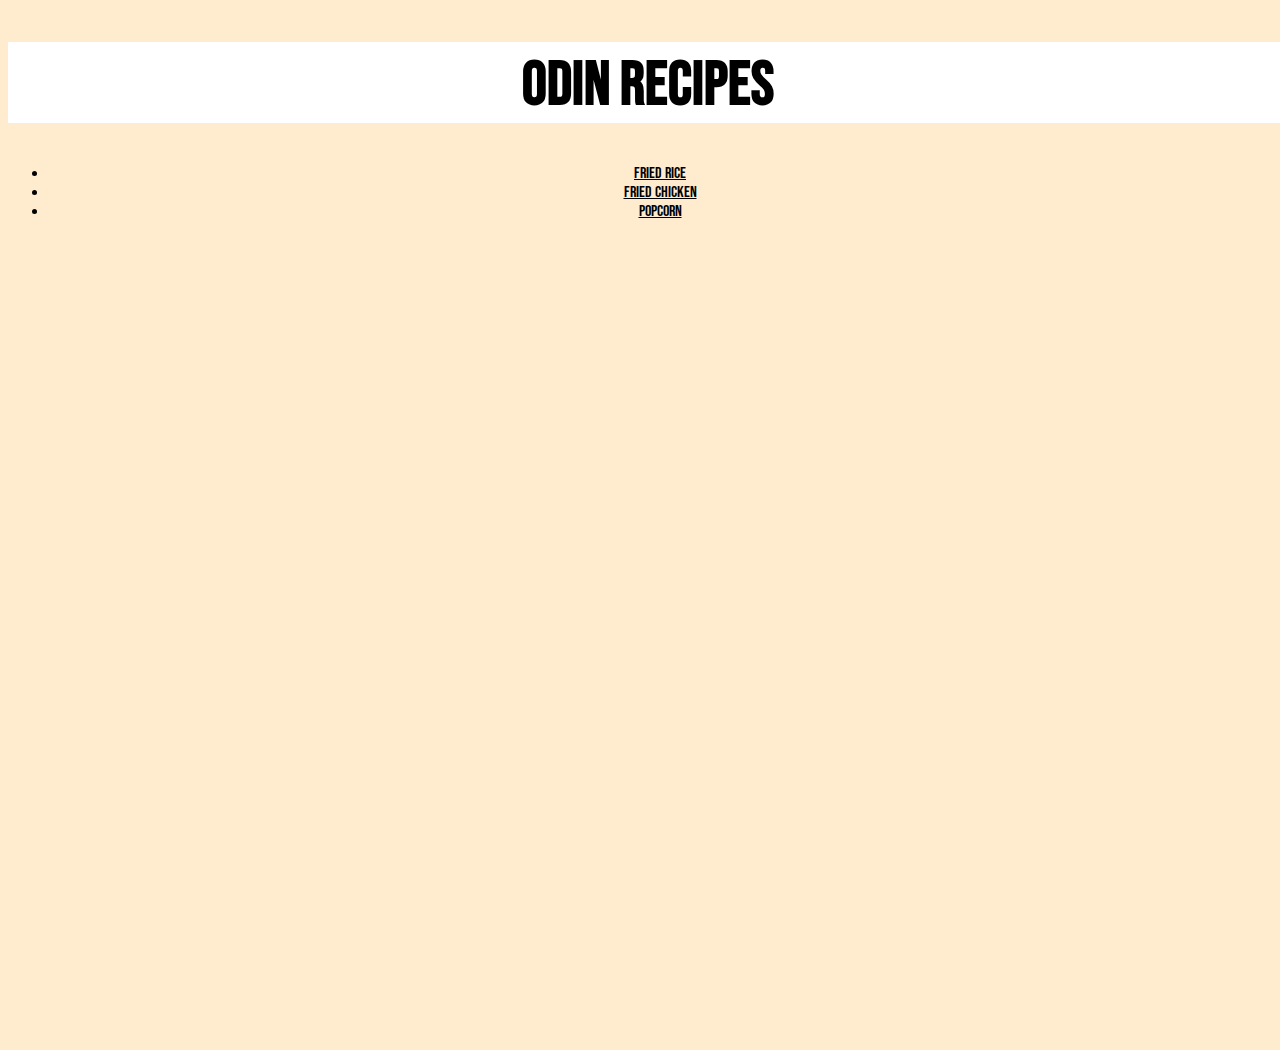
<file: index.html>
<!DOCTYPE html>
<html lang="en">
<head>
    <meta charset="UTF-8">
    <meta http-equiv="X-UA-Compatible" content="IE=edge">
    <meta name="viewport" content="width=device-width, initial-scale=1.0">
    
    <link rel="stylesheet" href="style.css">
    
    <title>Recipes</title>
</head>
<body>
    <h1 class="titlebanner">odin recipes</h1>
<ul class="list">

  <li>  <a href="recipes/friedrice.html">
    Fried Rice </li>
</a>
<li><a href="recipes/fried_chicken.html">Fried Chicken</a></li>
<li><a href="recipes/popcorn.html">Popcorn</a></li>
</ul>
    
</body>
</html>
</file>
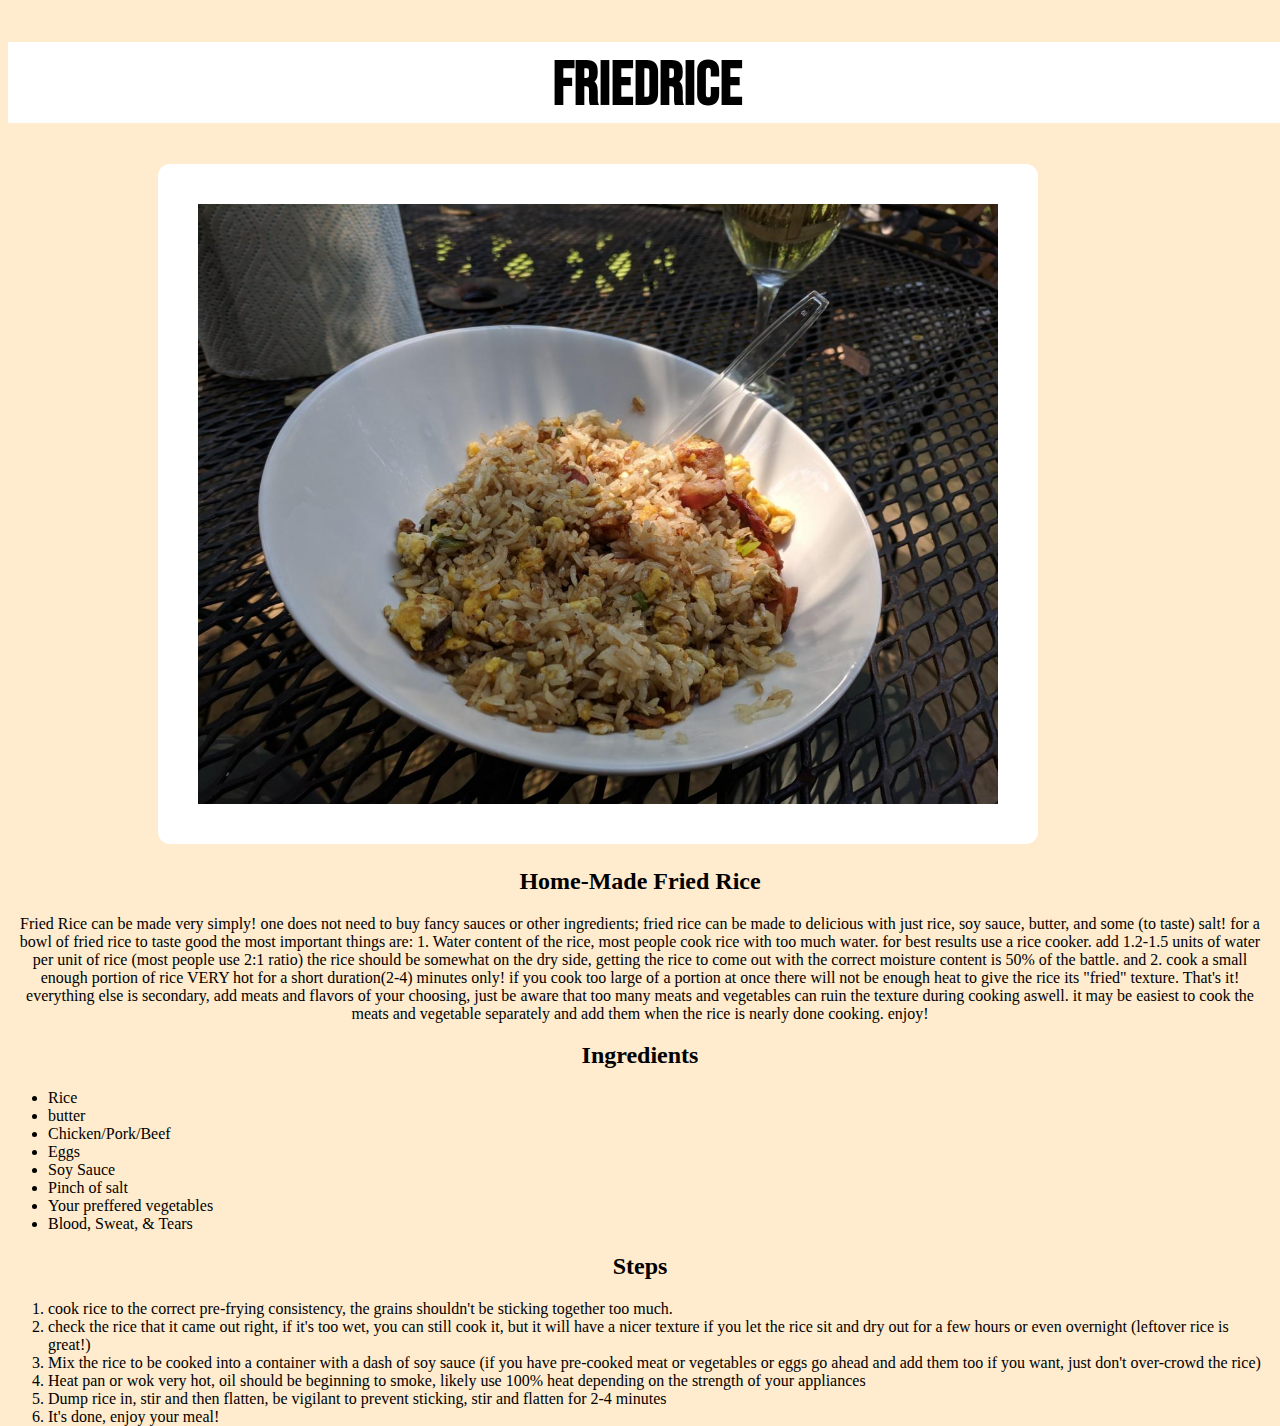
<file: friedrice.html>
<!DOCTYPE html>
<html>
<head>
   
    
    <title>Document</title>
	<link rel="stylesheet" type="text/css" href="style.css">
</link>
</head>
<body>
    <h1 class="titlebanner">FriedRice</h1>
    <img src="../photos/rice.jpg" alt="Fried Rice">
    <h2>Home-Made Fried Rice</h2>
    <p> Fried Rice can be made very simply! 
        one does not need to buy fancy sauces or other ingredients; 
        fried rice can be made to delicious with just rice, soy sauce, butter, and some (to taste) salt!
         for a bowl of fried rice to taste good the most important things are:
          1. Water content of the rice, most people cook rice with too much water. 
          for best results use a rice cooker. add 1.2-1.5 units of water per unit of rice 
          (most people use 2:1 ratio) the rice should be somewhat on the dry side, getting the rice to come out with the correct moisture content is 50% of the battle. and 2. cook a small enough portion of rice VERY hot for a short duration(2-4) minutes only!
        if you cook too large of a portion at once there will not be enough heat to give the rice its "fried" texture. That's it! everything else is secondary, add meats and flavors of your choosing, just be aware that too many meats and vegetables can ruin the texture during cooking aswell. it may be easiest to cook the meats and vegetable separately and add them when the rice is nearly done cooking. enjoy!

        
        </p>

        <h2>
            Ingredients
        </h2>
<ul>
    <li>Rice</li>
    <li>butter</li>
    <li>Chicken/Pork/Beef</li>
    <li>Eggs</li>
    <li>Soy Sauce</li>
    <li>Pinch of salt</li>
    <li>Your preffered vegetables</li>
    <li>Blood, Sweat, & Tears</li>
</ul>
<h2>
    Steps
</h2>
<ol>
    <li>cook rice to the correct pre-frying consistency, the grains shouldn't be sticking together too much.</li>
    <li>check the rice that it came out right, if it's too wet, you can still cook it, but it will have a nicer texture if you let the rice sit and dry out for a few hours or even overnight (leftover rice is great!)</li>
    <li>Mix the rice to be cooked into a container with a dash of soy sauce (if you have pre-cooked meat or vegetables or eggs go ahead and add them too if you want, just don't over-crowd the rice)</li>
    <li>Heat pan or wok very hot, oil should be beginning to smoke, likely use 100% heat depending on the strength of your appliances</li>
    <li>Dump rice in, stir and then flatten, be vigilant to prevent sticking, stir and flatten for 2-4 minutes</li>
    <li>It's done, enjoy your meal!</li>


</ol>

</body>
</html>
</file>
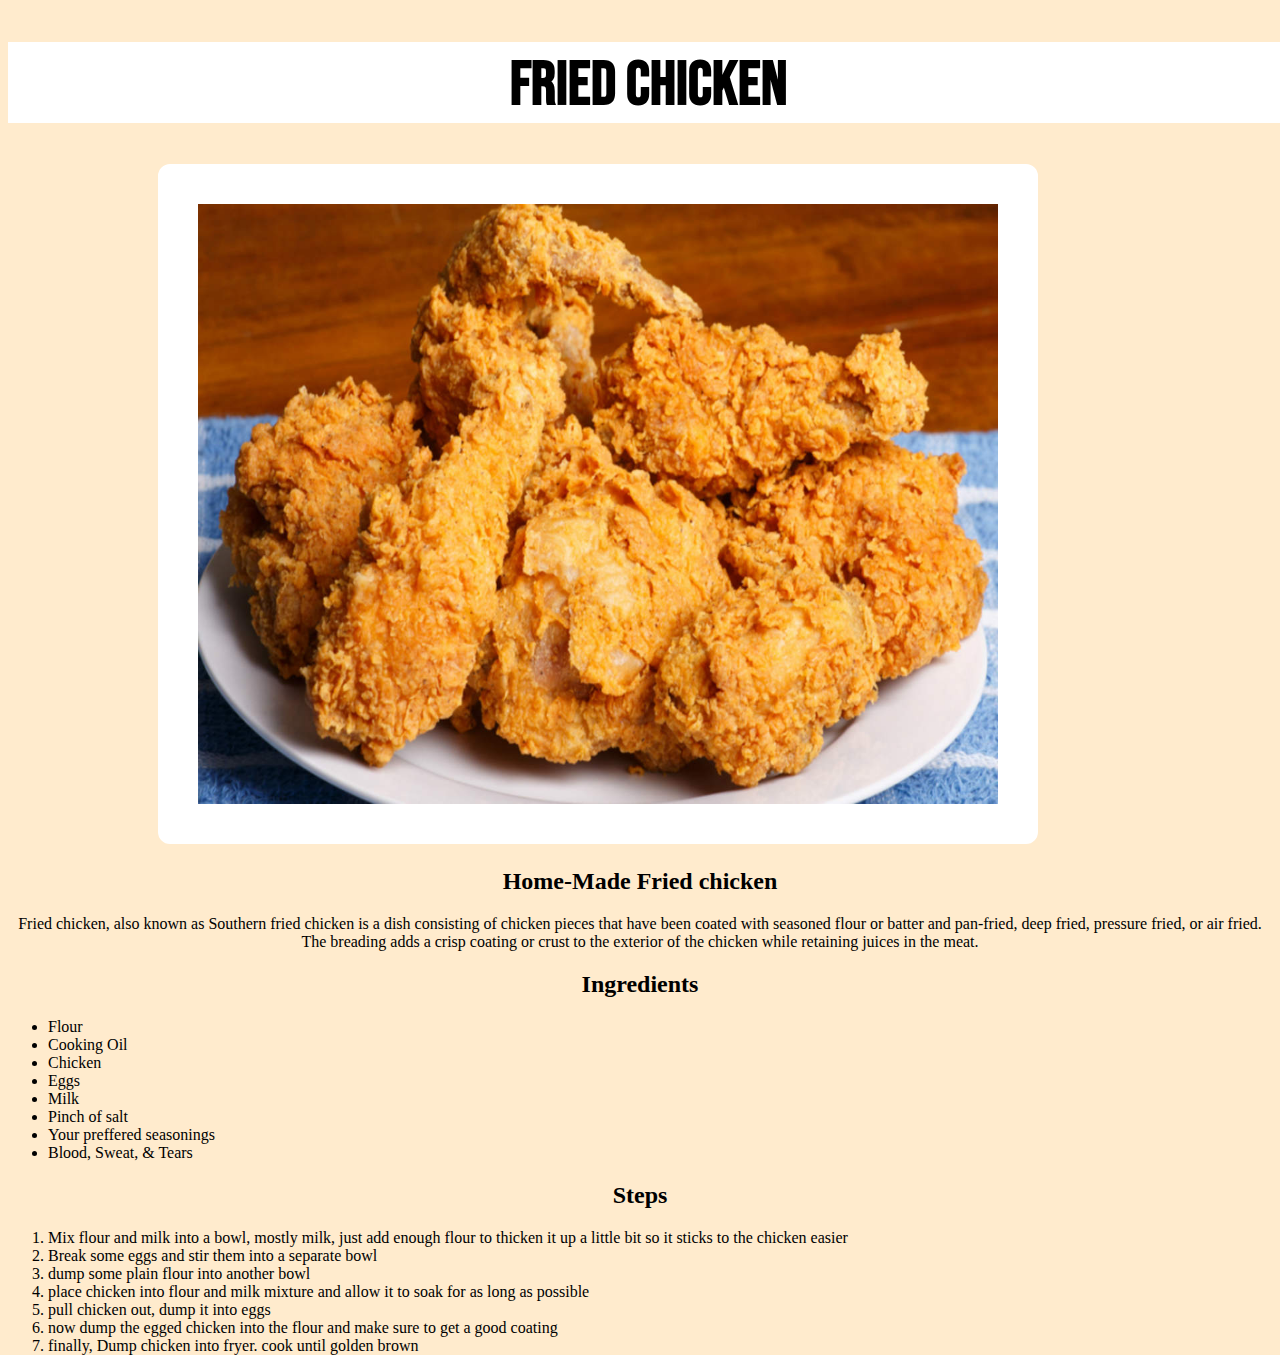
<file: recipes/fried_chicken.html>
<!DOCTYPE html>
<html lang="en">
<head>
    <meta charset="UTF-8">
    <meta http-equiv="X-UA-Compatible" content="IE=edge">
    <meta name="viewport" content="width=device-width, initial-scale=1.0">
    <title>Document</title>
	<link rel="stylesheet" href="../style.css">
</head>
<body>
    <h1>Fried Chicken</h1>
    <img src="../photos/chicken.jpeg" alt="Fried chicken">
    <h2>Home-Made Fried chicken</h2>
    <p> 
        Fried chicken, also known as Southern fried chicken is a dish consisting of chicken pieces that have been coated with seasoned flour or batter and pan-fried, deep fried, pressure fried, or air fried. The breading adds a crisp coating or crust to the exterior of the chicken while retaining juices in the meat.
        </p>

        <h2>
            Ingredients
        </h2>
<ul>
    <li>Flour</li>
    <li>Cooking Oil</li>
    <li>Chicken</li>
    <li>Eggs</li>
    <li>Milk</li>
    <li>Pinch of salt</li>
    <li>Your preffered seasonings</li>
    <li>Blood, Sweat, & Tears</li>
</ul>
<h2>
    Steps
</h2>
<ol>
    <li>Mix flour and milk into a bowl, mostly milk, just add enough flour to thicken it up a little bit so it sticks to the chicken easier</li>
    <li>Break some eggs and stir them into a separate bowl</li>
    <li>dump some plain flour into another bowl</li>
    <li>place chicken into flour and milk mixture and allow it to soak for as long as possible</li>
    <li>pull chicken out, dump it into eggs</li>
    <li>now dump the egged chicken into the flour and make sure to get a good coating</li>
    <li>finally, Dump chicken into fryer. cook until golden brown</li>


</ol>

</body>
</html>
</file>
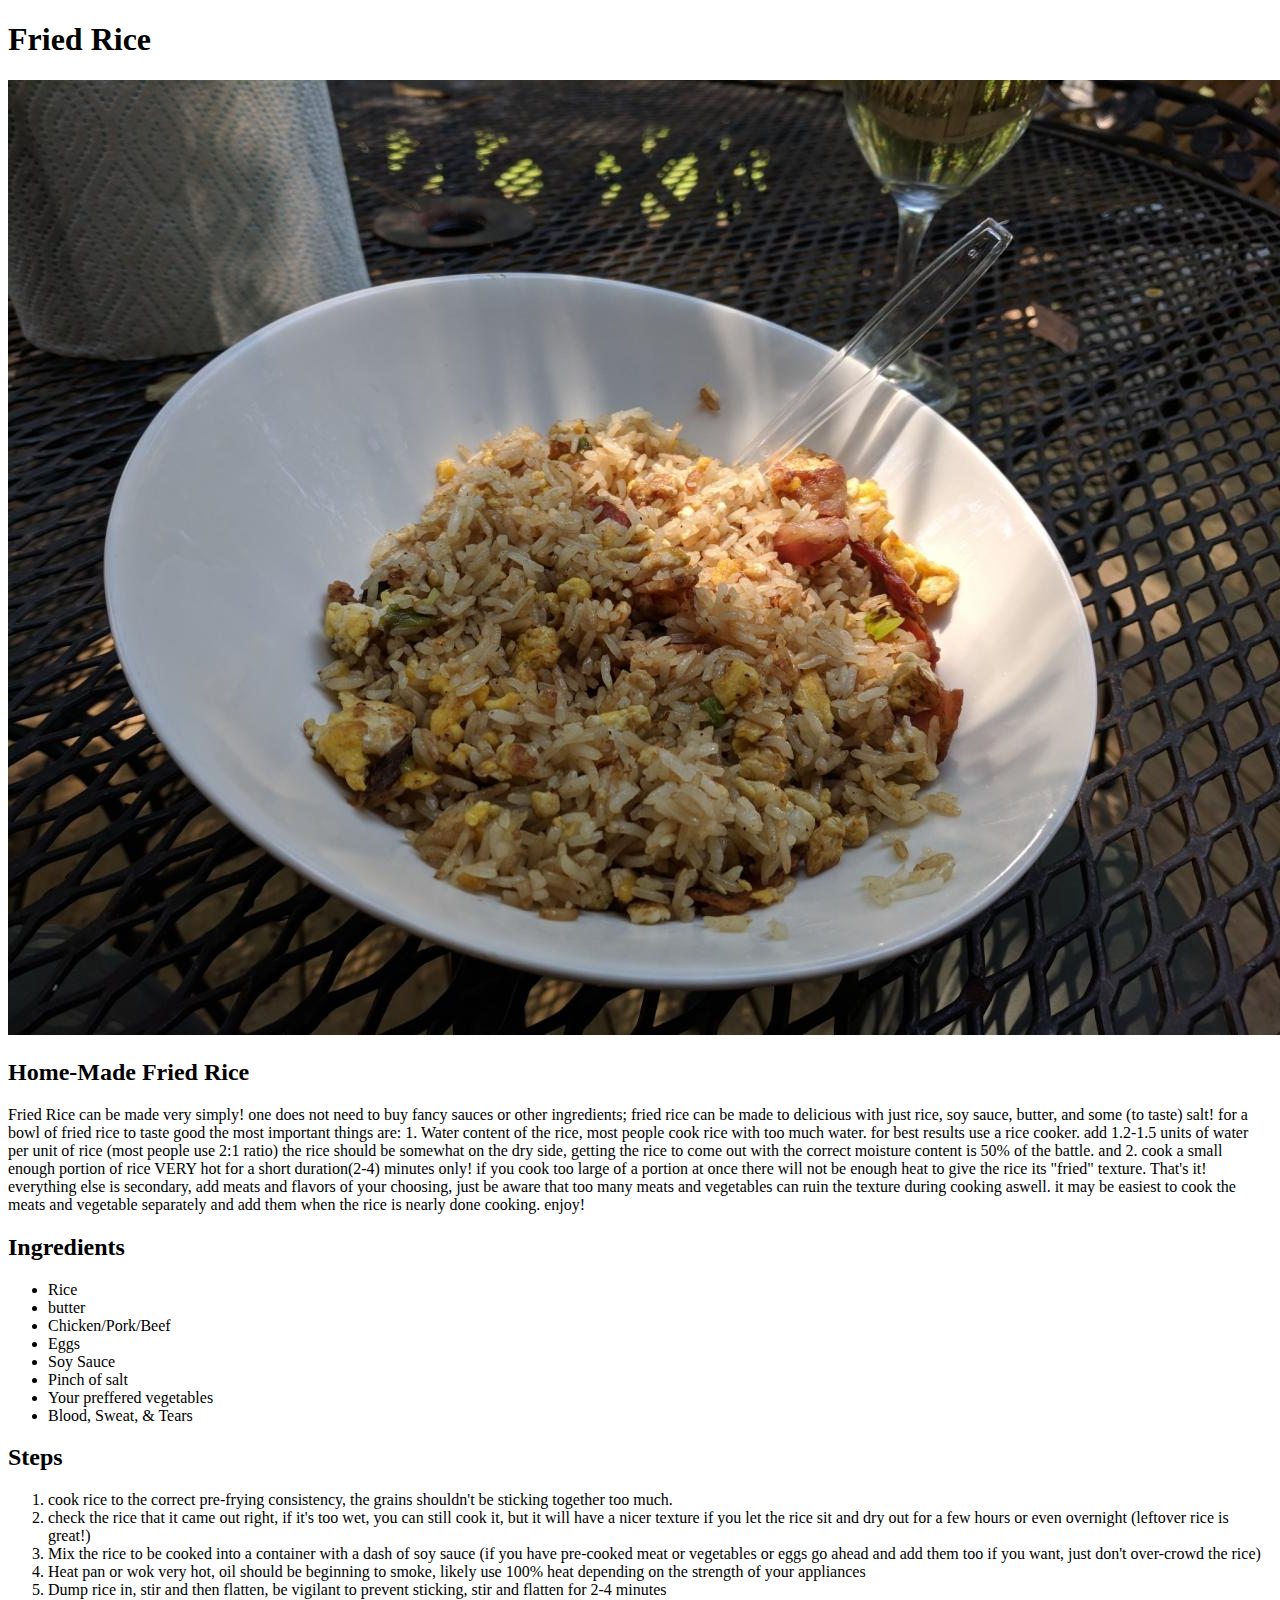
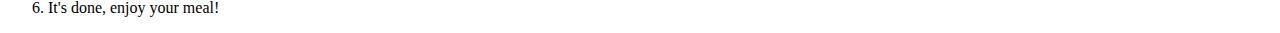
<file: recipes/friedrice.html>
<!DOCTYPE html>
<html lang="en">
<head>
    <meta charset="UTF-8">
    <meta http-equiv="X-UA-Compatible" content="IE=edge">
    <meta name="viewport" content="width=device-width, initial-scale=1.0">
    <title>Document</title>
</head>
<body>
    <h1>Fried Rice</h1>
    <img src="../photos/rice.jpg" alt="Fried Rice">
    <h2>Home-Made Fried Rice</h2>
    <p> Fried Rice can be made very simply! 
        one does not need to buy fancy sauces or other ingredients; 
        fried rice can be made to delicious with just rice, soy sauce, butter, and some (to taste) salt!
         for a bowl of fried rice to taste good the most important things are:
          1. Water content of the rice, most people cook rice with too much water. 
          for best results use a rice cooker. add 1.2-1.5 units of water per unit of rice 
          (most people use 2:1 ratio) the rice should be somewhat on the dry side, getting the rice to come out with the correct moisture content is 50% of the battle. and 2. cook a small enough portion of rice VERY hot for a short duration(2-4) minutes only!
        if you cook too large of a portion at once there will not be enough heat to give the rice its "fried" texture. That's it! everything else is secondary, add meats and flavors of your choosing, just be aware that too many meats and vegetables can ruin the texture during cooking aswell. it may be easiest to cook the meats and vegetable separately and add them when the rice is nearly done cooking. enjoy!

        
        </p>

        <h2>
            Ingredients
        </h2>
<ul>
    <li>Rice</li>
    <li>butter</li>
    <li>Chicken/Pork/Beef</li>
    <li>Eggs</li>
    <li>Soy Sauce</li>
    <li>Pinch of salt</li>
    <li>Your preffered vegetables</li>
    <li>Blood, Sweat, & Tears</li>
</ul>
<h2>
    Steps
</h2>
<ol>
    <li>cook rice to the correct pre-frying consistency, the grains shouldn't be sticking together too much.</li>
    <li>check the rice that it came out right, if it's too wet, you can still cook it, but it will have a nicer texture if you let the rice sit and dry out for a few hours or even overnight (leftover rice is great!)</li>
    <li>Mix the rice to be cooked into a container with a dash of soy sauce (if you have pre-cooked meat or vegetables or eggs go ahead and add them too if you want, just don't over-crowd the rice)</li>
    <li>Heat pan or wok very hot, oil should be beginning to smoke, likely use 100% heat depending on the strength of your appliances</li>
    <li>Dump rice in, stir and then flatten, be vigilant to prevent sticking, stir and flatten for 2-4 minutes</li>
    <li>It's done, enjoy your meal!</li>


</ol>

</body>
</html>
</file>
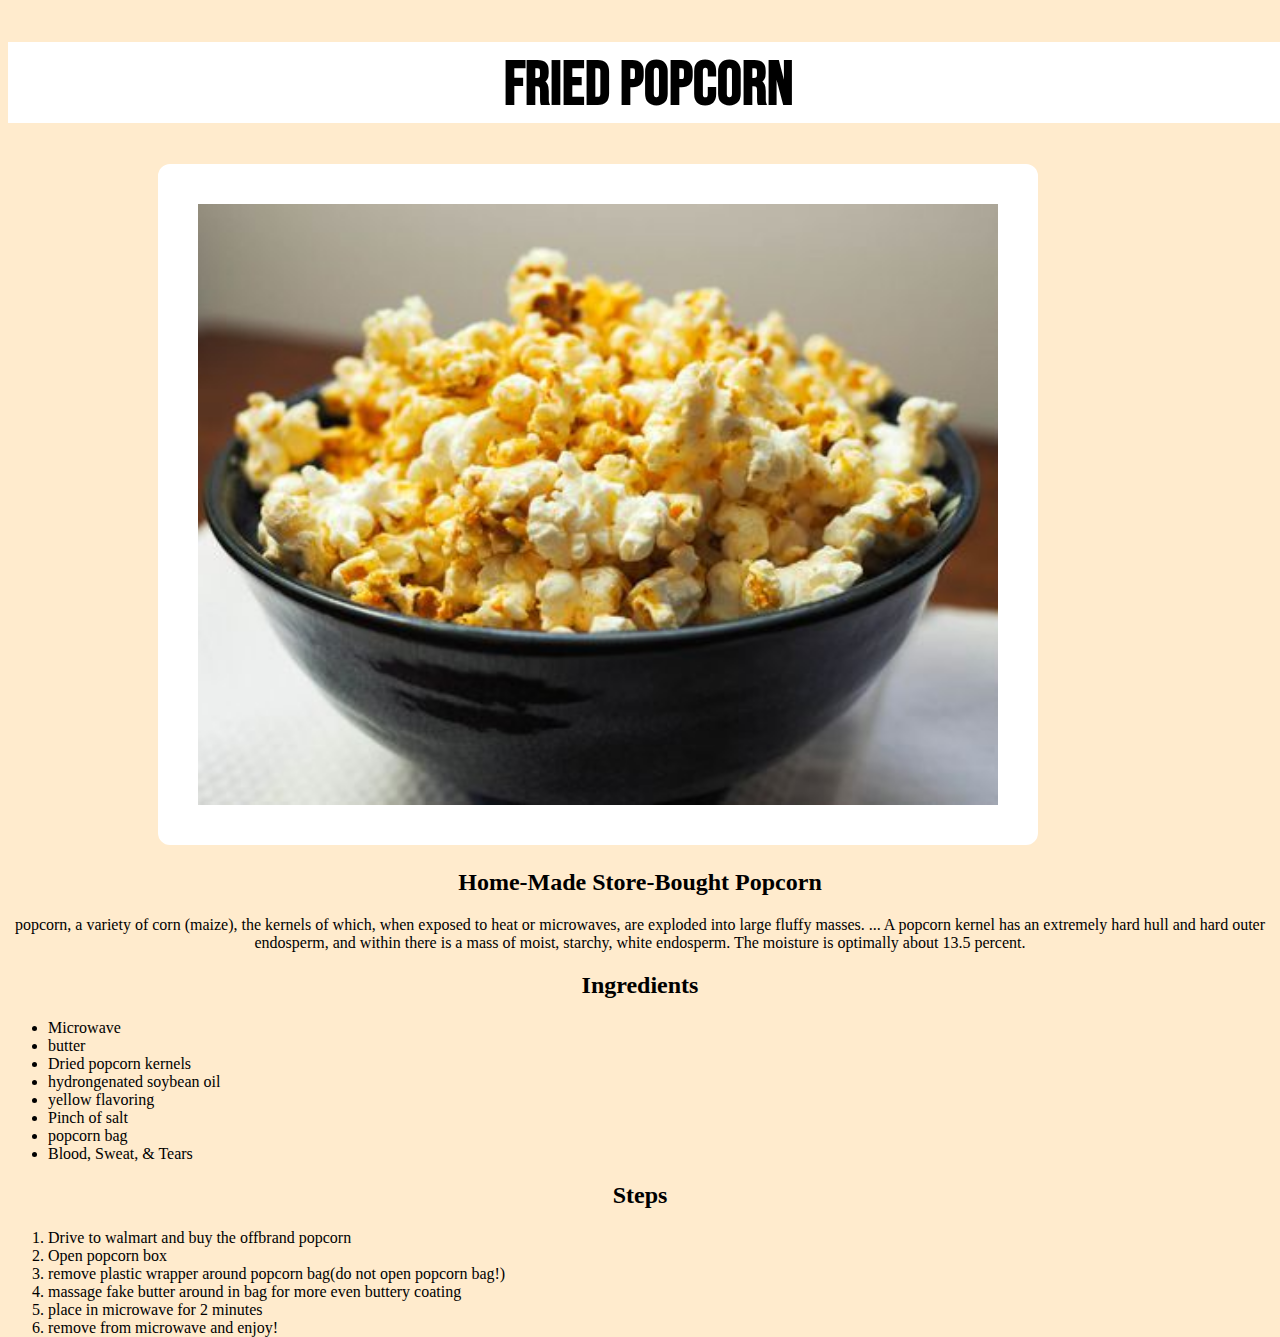
<file: recipes/popcorn.html>
<!DOCTYPE html>
<html lang="en">
<head>
    <meta charset="UTF-8">
    <meta http-equiv="X-UA-Compatible" content="IE=edge">
    <meta name="viewport" content="width=device-width, initial-scale=1.0">
    <title>Document</title>
<link rel="stylesheet" href="../style.css">
</head>
<body>
    <h1>Fried Popcorn</h1>
    <img src="../photos/popcorn.jpg" alt="popcorn">
    <h2>Home-Made Store-Bought Popcorn</h2>
    <p> 
        popcorn, a variety of corn (maize), the kernels of which, when exposed to heat or microwaves, are exploded into large fluffy masses. ... A popcorn kernel has an extremely hard hull and hard outer endosperm, and within there is a mass of moist, starchy, white endosperm. The moisture is optimally about 13.5 percent.
        
        </p>

        <h2>
            Ingredients
        </h2>
<ul>
    <li>Microwave</li>
    <li>butter</li>
    <li>Dried popcorn kernels</li>
    <li>hydrongenated soybean oil</li>
    <li>yellow flavoring</li>
    <li>Pinch of salt</li>
    <li>popcorn bag</li>
    <li>Blood, Sweat, & Tears</li>
</ul>
<h2>
    Steps
</h2>
<ol>
    <li>Drive to walmart and buy the offbrand popcorn</li>
    <li>Open popcorn box</li>
    <li>remove plastic wrapper around popcorn bag(do not open popcorn bag!)</li>
    <li>massage fake butter around in bag for more even buttery coating</li>
    <li>place in microwave for 2 minutes</li>
    <li>remove from microwave and enjoy!</li>

</ol>

</body>
</html>
</file>
<file: style.css>
@import url('https://fonts.googleapis.com/css2?family=Bebas+Neue&display=swap');









h1{ 
    font-family:Bebas Neue;
    width:100vw;
    position:static;
    background-color:white;
    text-align:center;
    padding-top:6px;
    font-size:62px;


}

body{
    height:1000px;
    background-color:blanchedalmond;
}


.list{
    text-align:center;
    font-family:Bebas Neue;
    

}
a{
    color:black;
}

img{
    width:800px;
    margin-left:150px;
    border: 40px solid white;
    border-radius:12px;	
}
h2,p{
    text-align:center;
}
</file>
